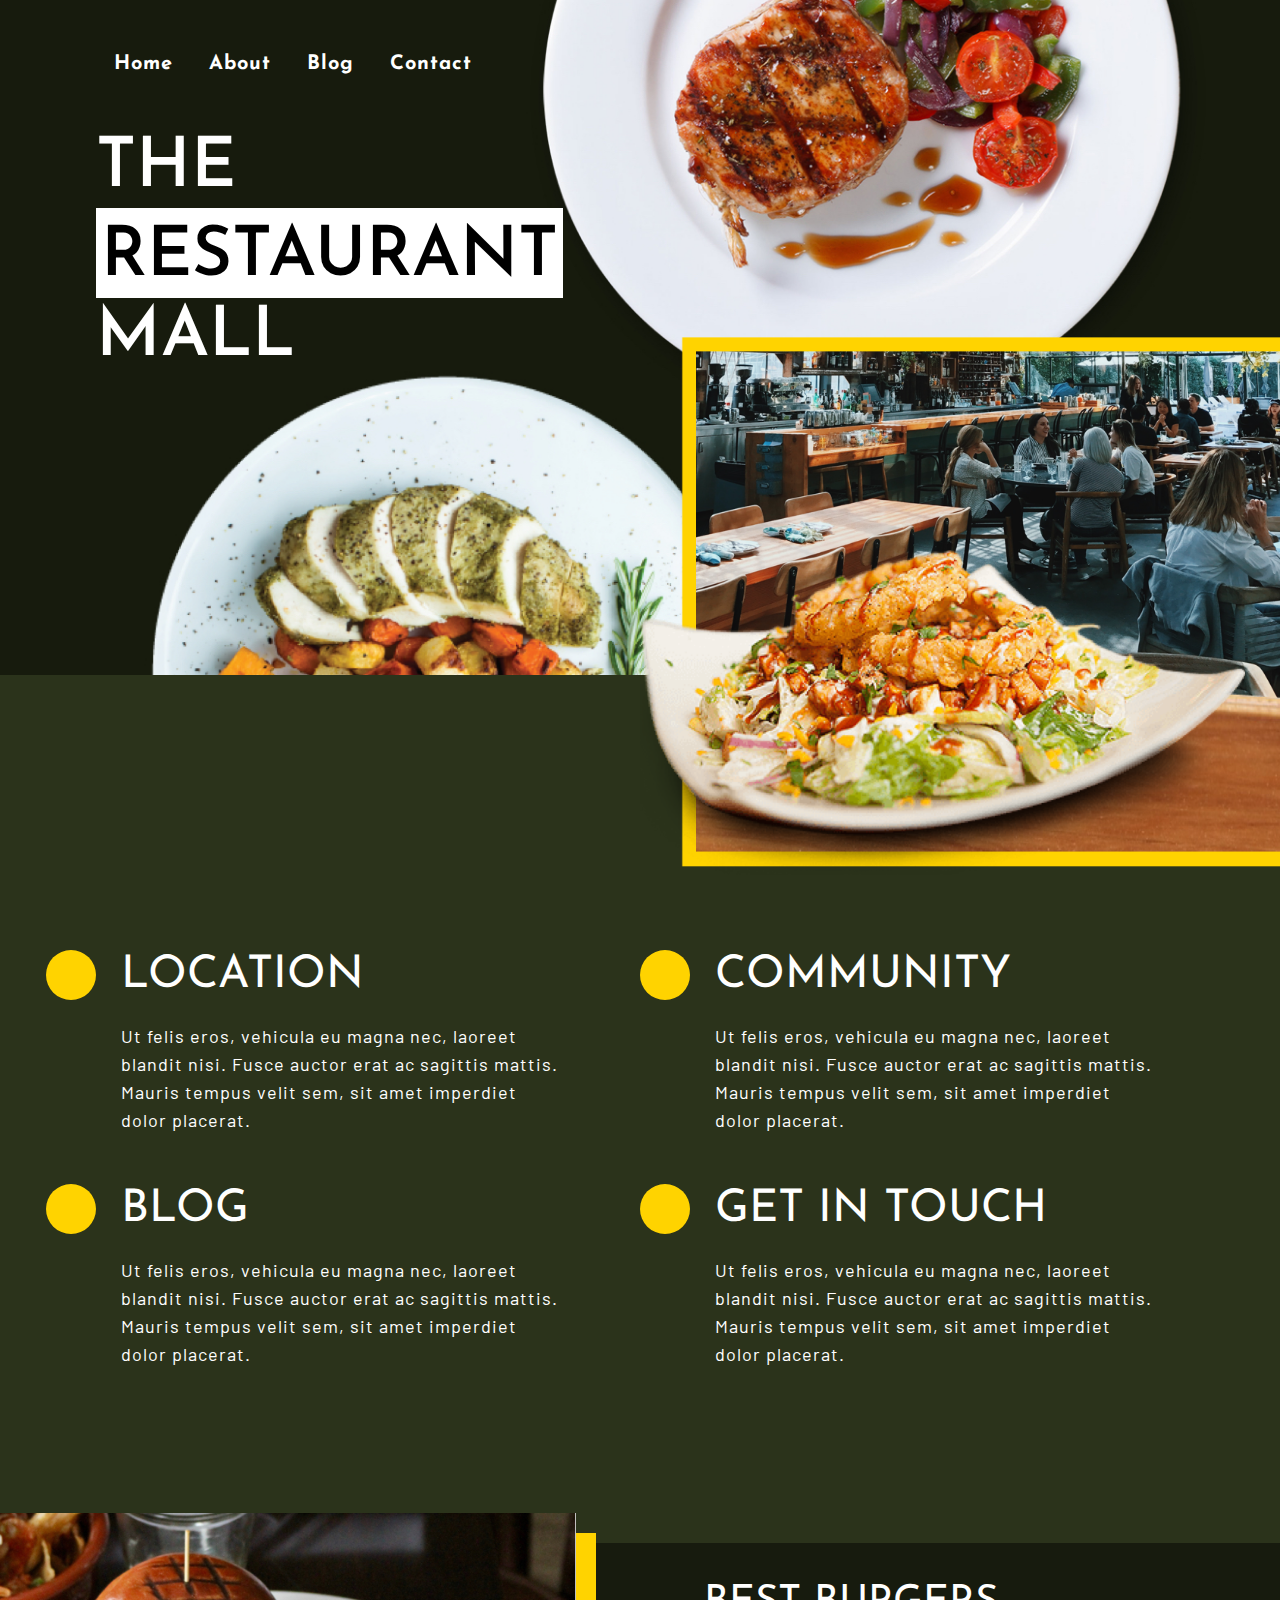
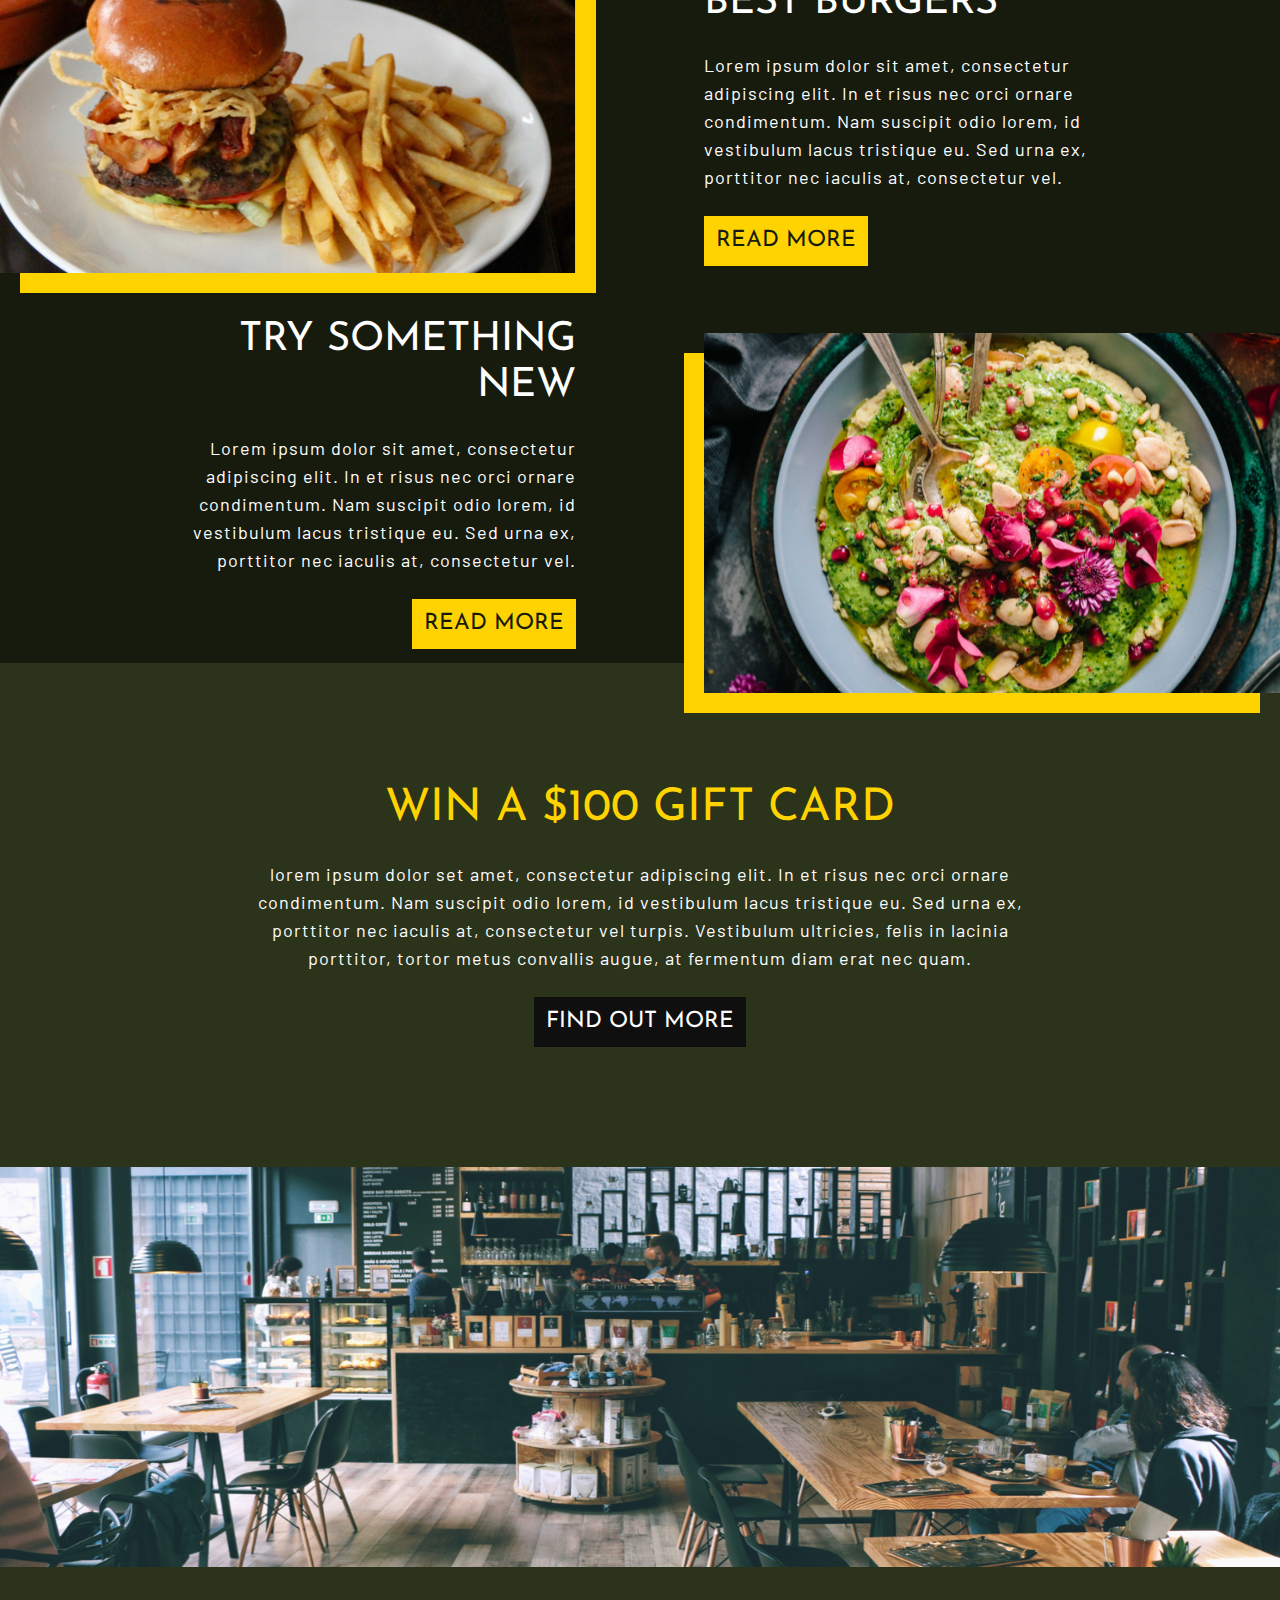
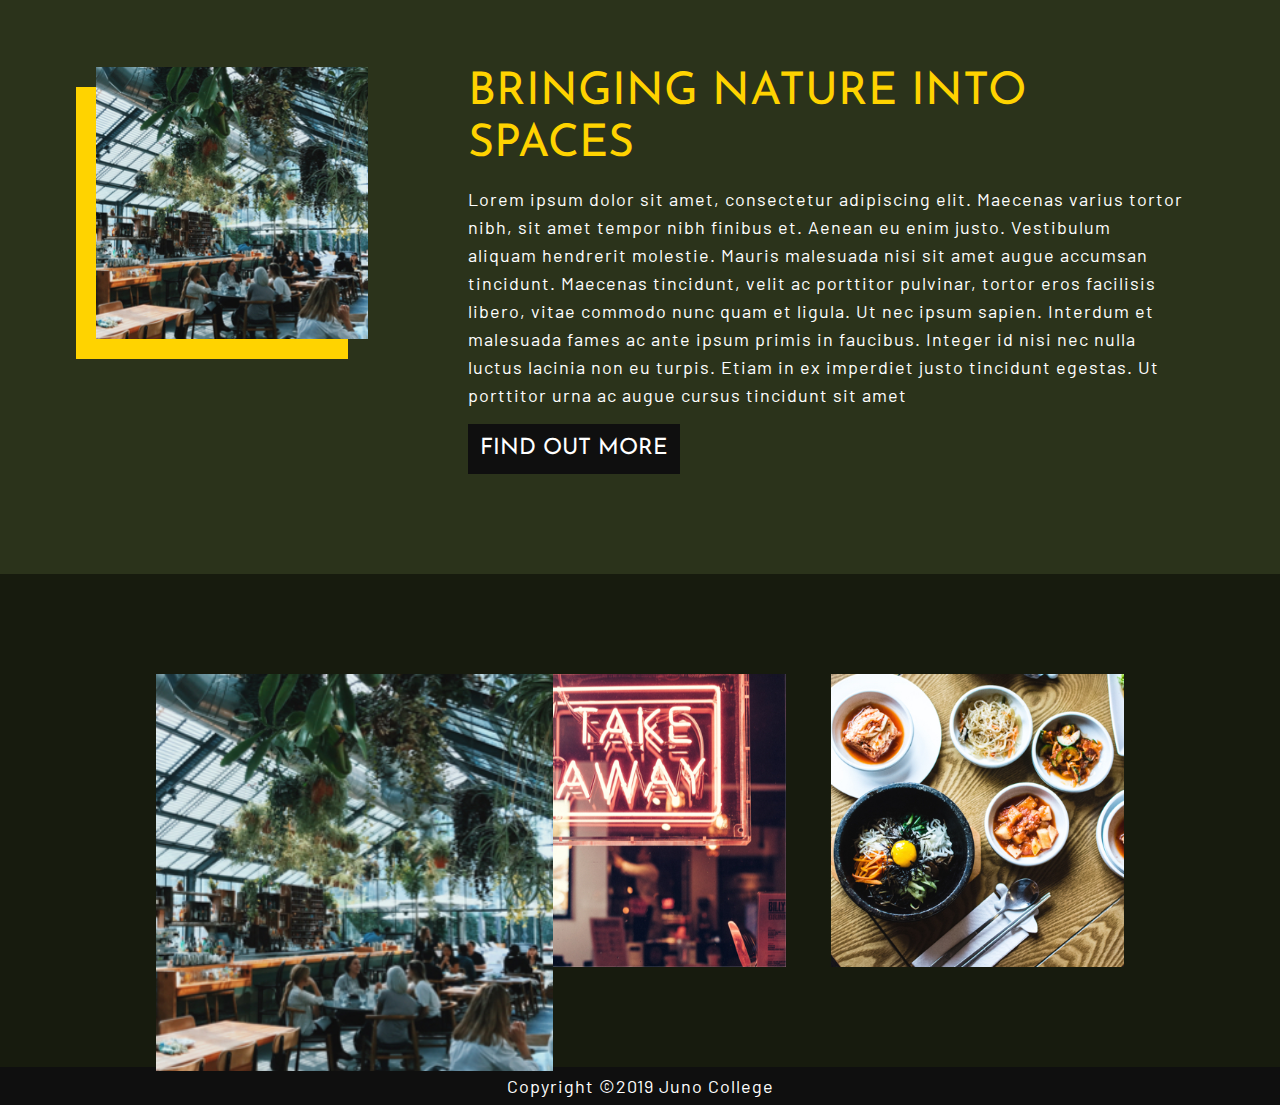
<file: index.html>
<!DOCTYPE html>
<html lang="en">

<head>
    <meta charset="UTF-8">
    <meta http-equiv="X-UA-Compatible" content="IE=edge">
    <meta name="viewport" content="width=device-width, initial-scale=1.0">
    <title>The Restaurant Mall</title>
    <link rel="icon" type="jpg" href="./assets/blog-header.jpg">
    <link rel="stylesheet" href="styles/styles.css">
    <link rel="preconnect" href="https://fonts.googleapis.com">
    <link rel="preconnect" href="https://fonts.gstatic.com" crossorigin>
    <link href="https://fonts.googleapis.com/css2?family=Barlow&family=Josefin+Sans:wght@400;600;700&display=swap"
        rel="stylesheet">
    <link rel="stylesheet" href="https://use.fontawesome.com/releases/v5.15.3/css/all.css"
        integrity="sha384-SZXxX4whJ79/gErwcOYf+zWLeJdY/qpuqC4cAa9rOGUstPomtqpuNWT9wdPEn2fk" crossorigin="anonymous">
</head>

<body class="home">
    <header class="index">
        <div class="wrapper">
            <nav>
                <ul class="navigation">
                    <li><a href="./index.html">Home</a></li>
                    <li><a href="./index.html">About</a></li>
                    <li><a href="./blog.html">Blog</a></li>
                    <li><a href="./contact.html">Contact</a></li>
                </ul>
                <div class="hamburger">
                    <label for="toggle"><i class="fas fa-bars hamburger"></i></label>
                    <ul class="sliding-menu">
                        <li><a href="./index.html">Home</a></li>
                        <li><a href="./index.html">About</a></li>
                        <li><a href="./blog.html">Blog</a></li>
                        <li><a href="./contact.html">Contact</a></li>
                    </ul>
                </div>
            </nav>
            <h1>The<span>Restaurant</span>Mall</h1>
        </div>
        <div class="headerImage">
            <img src="./assets/home-box-header.png" alt="Crispy Onion Salad">
        </div>
    </header>

    <main>
        <section class="about" id="about">
            <div class="wrapper aboutFlex">
                <div class="aboutContainer">
                    <div class="aboutHeading">
                        <i class="fas fa-map-marker-alt"></i>
                        <h2>Location</h2>
                    </div>
                    <p>Ut felis eros, vehicula eu magna nec, laoreet blandit nisi. Fusce auctor erat ac sagittis mattis.
                        Mauris tempus velit sem, sit amet imperdiet dolor placerat.</p>
                </div>
                <div class="aboutContainer">
                    <div class="aboutHeading">
                        <i class="fas fa-users"></i>
                        <h2>Community</h2>
                    </div>
                    <p>Ut felis eros, vehicula eu magna nec, laoreet blandit nisi. Fusce auctor erat ac sagittis mattis.
                        Mauris tempus
                        velit sem, sit amet imperdiet dolor placerat.</p>
                </div>
                <div class="aboutContainer">
                    <div class="aboutHeading">
                        <i class="fas fa-file"></i>
                        <h2>Blog</h2>
                    </div>
                    <p>Ut felis eros, vehicula eu magna nec, laoreet blandit nisi. Fusce auctor erat ac sagittis mattis.
                        Mauris tempus
                        velit sem, sit amet imperdiet dolor placerat.</p>
                </div>
                <div class="aboutContainer">
                    <div class="aboutHeading">
                        <i class="fas fa-phone"></i>
                        <h2>Get in touch</h2>
                    </div>
                    <p>Ut felis eros, vehicula eu magna nec, laoreet blandit nisi. Fusce auctor erat ac sagittis mattis.
                        Mauris tempus
                        velit sem, sit amet imperdiet dolor placerat.</p>
                </div>
            </div>
        </section>

        <section class="menu">
            <div class="menuFlex largeWrapper">
                <div class="menuContainer menuImageContainerLeft">
                    <img src="./assets/left-image.jpg" alt="Hamburger meal with french fries">
                </div>
                <div class="menuContainer menuTextContainerRight">
                    <h3>Best burgers</h3>
                    <p>Lorem ipsum dolor sit amet, consectetur adipiscing elit. In et risus nec orci ornare condimentum.
                        Nam
                        suscipit odio lorem, id vestibulum lacus tristique eu. Sed urna ex, porttitor nec iaculis at,
                        consectetur vel.</p>
                    <button class="readMore">Read More</button>
                </div>
                <div class="menuContainer menuTextContainerLeft">
                    <h3>Try something new</h3>
                    <p>Lorem ipsum dolor sit amet, consectetur adipiscing elit. In et risus nec orci ornare condimentum.
                        Nam
                        suscipit odio
                        lorem, id vestibulum lacus tristique eu. Sed urna ex, porttitor nec iaculis at, consectetur vel.
                    </p>
                    <button class="readMore">Read More</button>
                </div>
                <div class="menuContainer menuImageContainerRight">
                    <img src="./assets/right-image.jpg" alt="avocado salad">
                </div>
            </div>
        </section>

        <section class="contest">
            <div class="smallWrapper">
                <h2>Win a $100 gift card</h2>
                <p>lorem ipsum dolor set amet, consectetur adipiscing elit. In et risus nec orci ornare condimentum. Nam
                    suscipit odio lorem, id vestibulum lacus tristique eu. Sed urna ex, porttitor nec iaculis at,
                    consectetur vel turpis. Vestibulum ultricies, felis in lacinia porttitor, tortor metus convallis
                    augue,
                    at fermentum diam erat nec quam.</p>
                <button class="findOutMore">Find out more</button>
            </div>
        </section>
        <div class="banner">
            <img src="./assets/banner.jpg" alt="Inside of coffee shop, view of front counter">
        </div>
        <section class="eco">
            <div class="wrapper ecoFlex">
                <div class="ecoImageContainer">
                    <img src="./assets/square-image.jpg" alt="Indoor restaurant inside of greenhouse">
                </div>
                <div class="ecoTextContainer">
                    <h2>Bringing nature into spaces</h2>
                    <p>Lorem ipsum dolor sit amet, consectetur adipiscing elit. Maecenas varius tortor nibh, sit amet
                        tempor nibh finibus et. Aenean eu enim justo. Vestibulum aliquam hendrerit molestie. Mauris
                        malesuada nisi sit amet augue accumsan tincidunt. Maecenas tincidunt, velit ac porttitor
                        pulvinar, tortor eros facilisis libero, vitae commodo nunc quam et ligula. Ut nec ipsum sapien.
                        Interdum et malesuada fames ac ante ipsum primis in faucibus. Integer id nisi nec nulla luctus
                        lacinia non eu turpis. Etiam in ex imperdiet justo tincidunt egestas. Ut porttitor urna ac augue
                        cursus tincidunt sit amet</p>
                    <button class="findOutMore">Find out more</button>
                </div>
            </div>
        </section>

        <section class="photoGallery">
            <div class="wrapper arrowFlex">
                <i class="fas fa-chevron-left previous"></i>
                <div class="photoFlex slider">
                    <img src="./assets/gallery-image-1.jpg" alt="Photo of edison bulbs" class="slide leftImage">
                    <img src="./assets/gallery-image-2.jpg" alt="Florescent sign that reads 'Take Away'"
                        class="slide middleImage">
                    <img src="./assets/gallery-image-3.jpg" alt="Table with a variety of thai cuisine"
                        class="slide rightImage">
                    <img src="./assets/blog-side-image.jpg" alt="Photo of fish meal" class="slide">
                    <img src="./assets/square-image.jpg" alt="Indoor restaurant setting" class="slide">
                </div>
                <i class="fas fa-chevron-right next"></i>
            </div>
        </section>

    </main>
    <footer>
        <p>Copyright ©2019 Juno College</p>
    </footer>
    <script src="./script/script.js"></script>
</body>

</html>
</file>
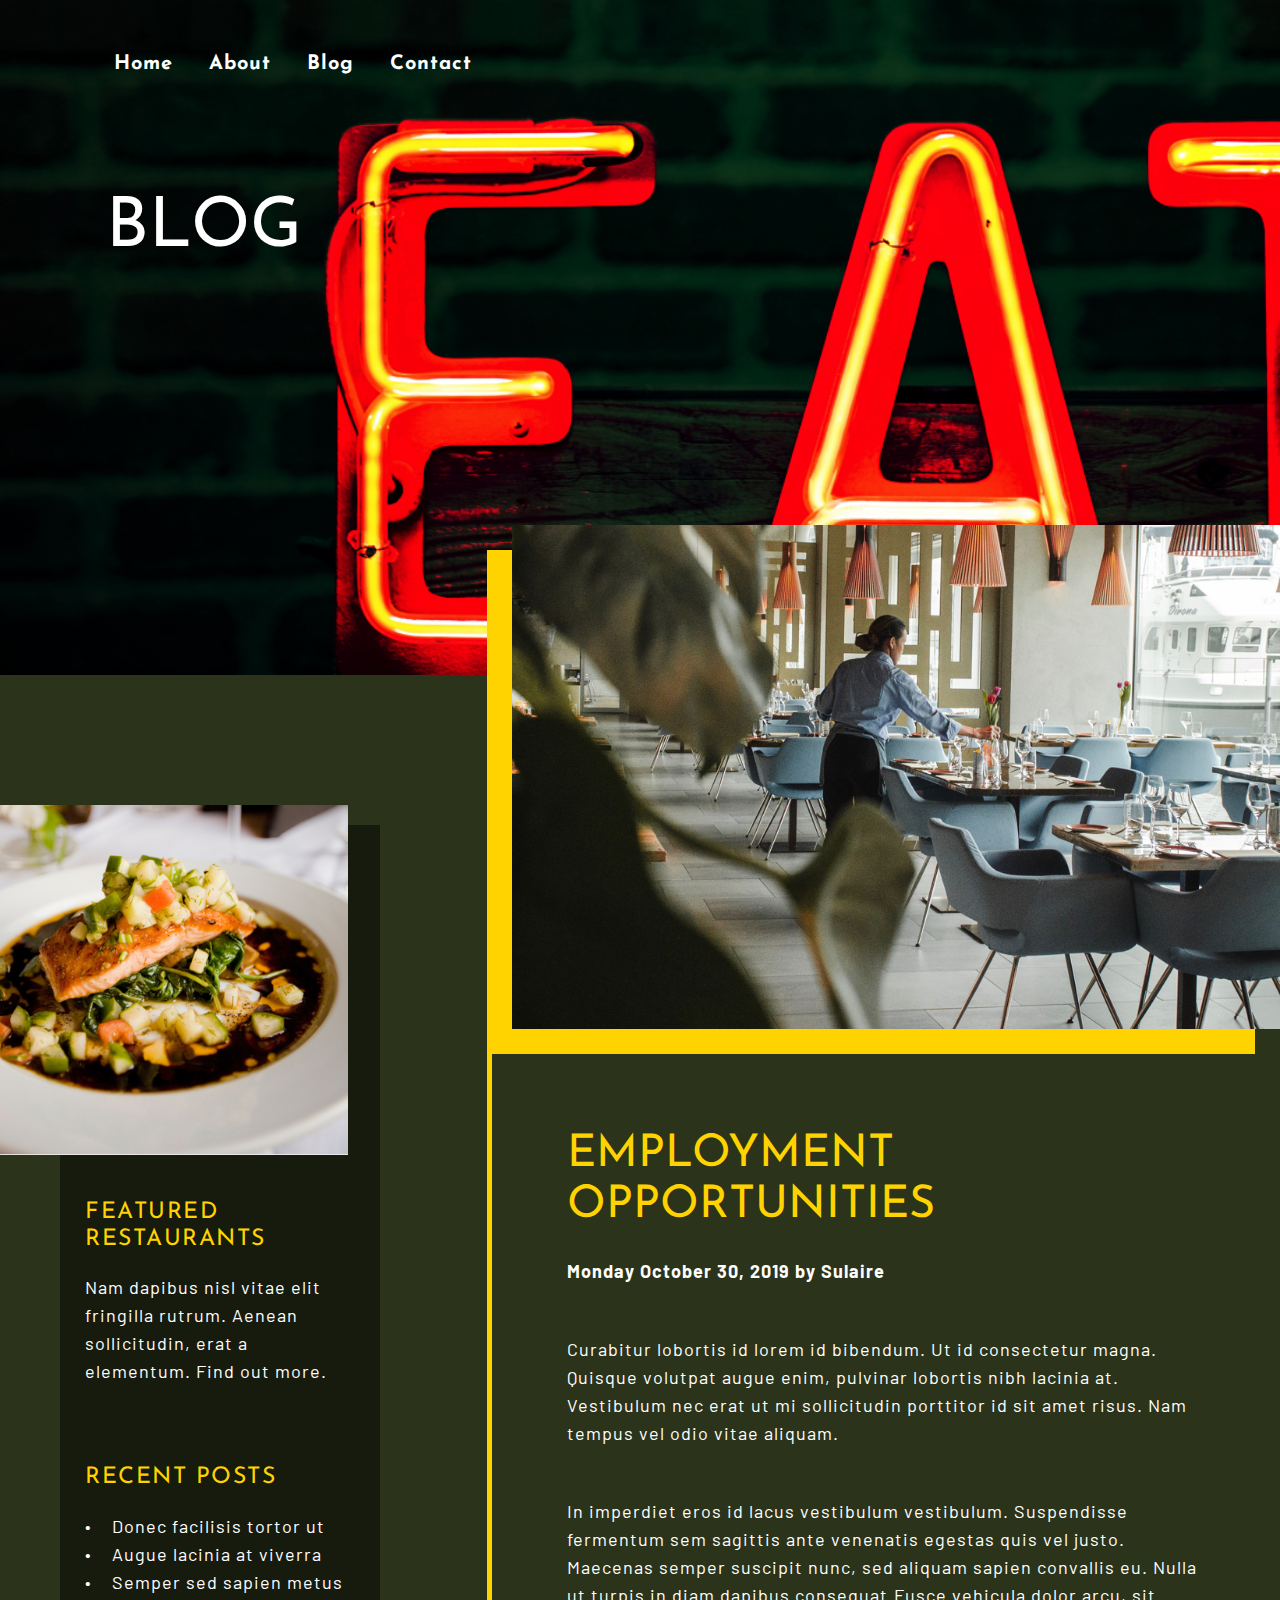
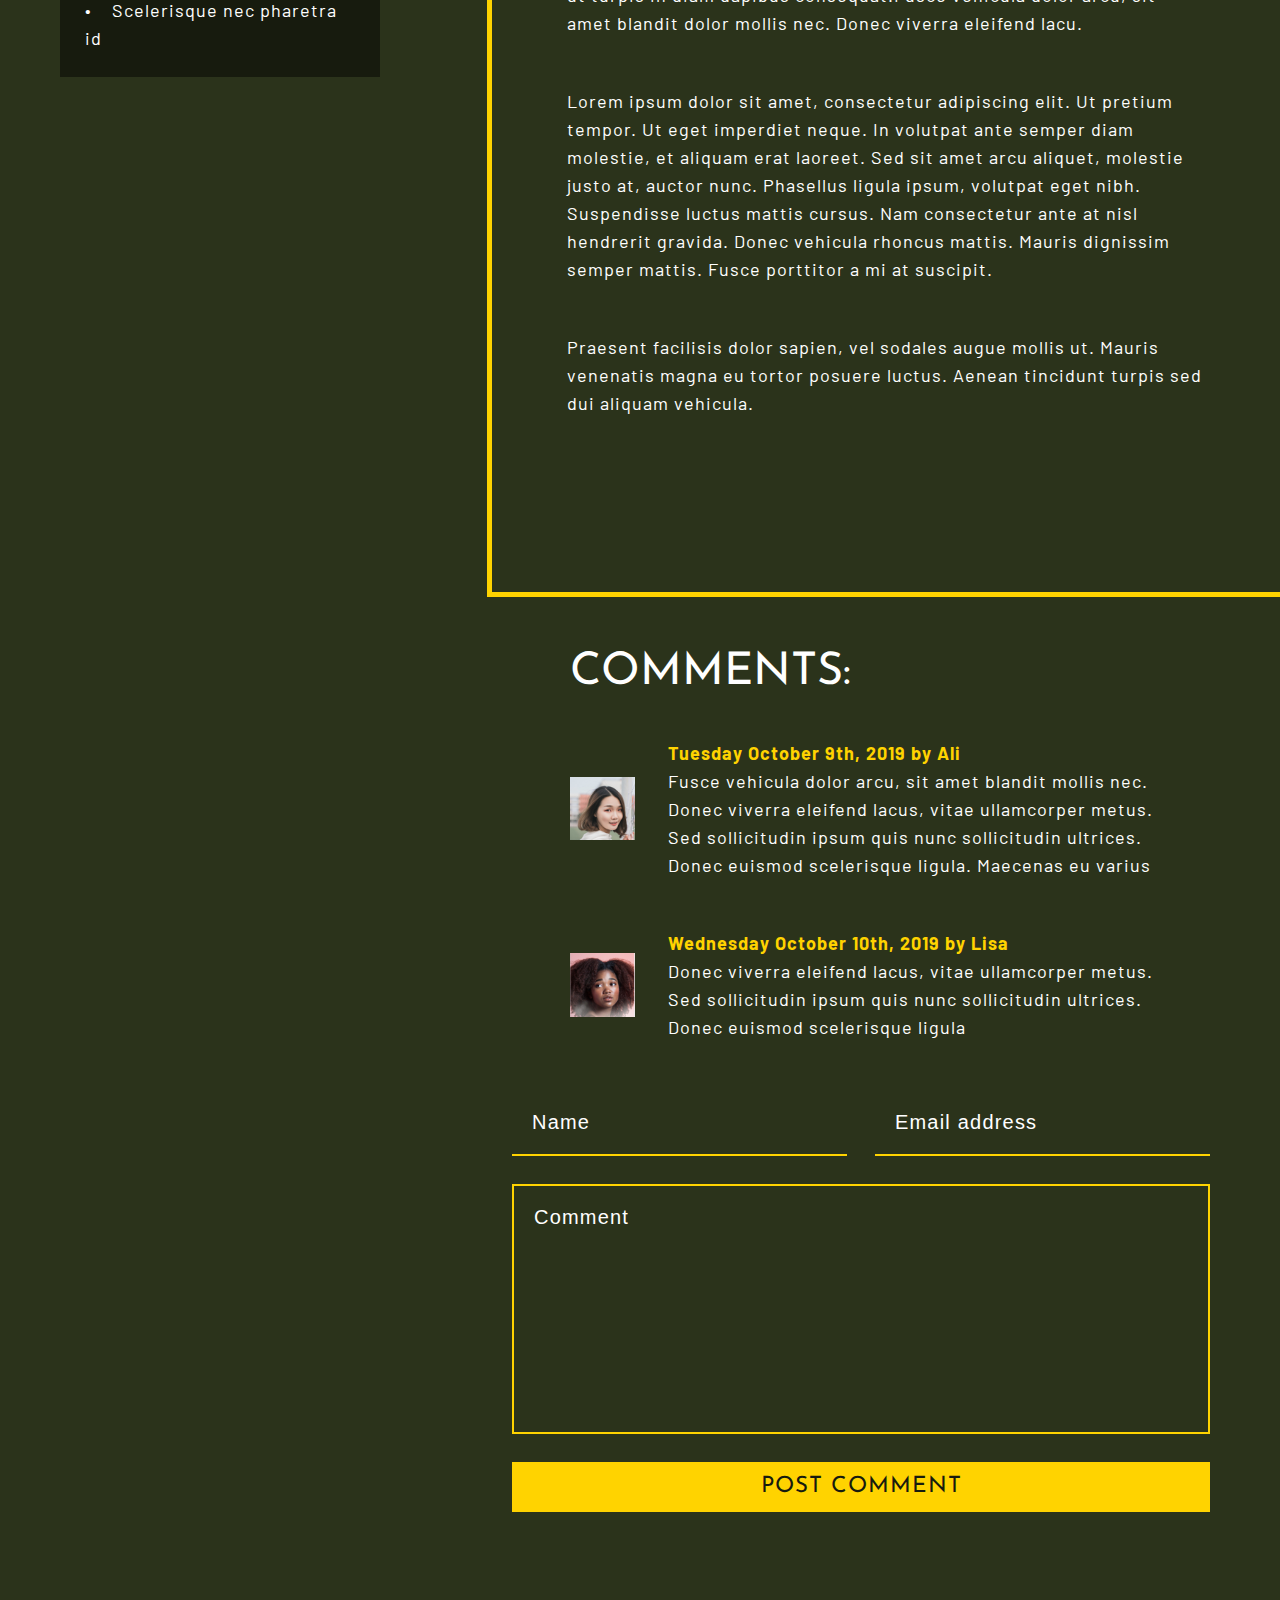
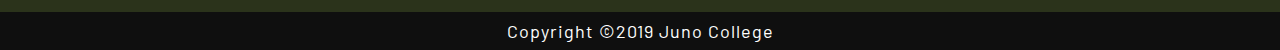
<file: blog.html>
<!DOCTYPE html>
<html lang="en">

<head>
    <meta charset="UTF-8">
    <meta http-equiv="X-UA-Compatible" content="IE=edge">
    <meta name="viewport" content="width=device-width, initial-scale=1.0">
    <title>Blog</title>
    <link rel="icon" type="jpg" href="./assets/blog-header.jpg">
    <link rel="stylesheet" href="styles/styles.css">
    <link rel="preconnect" href="https://fonts.googleapis.com">
    <link rel="preconnect" href="https://fonts.gstatic.com" crossorigin>
    <link href="https://fonts.googleapis.com/css2?family=Barlow&family=Josefin+Sans:wght@400;600;700&display=swap"
        rel="stylesheet">
    <link rel="stylesheet" href="https://use.fontawesome.com/releases/v5.15.3/css/all.css"
        integrity="sha384-SZXxX4whJ79/gErwcOYf+zWLeJdY/qpuqC4cAa9rOGUstPomtqpuNWT9wdPEn2fk" crossorigin="anonymous">
</head>

<body class="blog">
    <header>
        <div class="wrapper headerFlex">
            <nav>
                <ul class="navigation">
                    <li><a href="./index.html">Home</a></li>
                    <li><a href="./index.html">About</a></li>
                    <li><a href="./blog.html">Blog</a></li>
                    <li><a href="./contact.html">Contact</a></li>
                </ul>
                <div class="hamburger">
                    <label for="toggle"><i class="fas fa-bars hamburger"></i></label>
                    <input type="checkbox" id="toggle" name="toggle" />
                    <ul class="sliding-menu">
                        <li><a href="./index.html">Home</a></li>
                        <li><a href="./index.html">About</a></li>
                        <li><a href="./blog.html">Blog</a></li>
                        <li><a href="./contact.html">Contact</a></li>
                    </ul>
                </div>
            </nav>
            <h1>Blog</h1>
        </div>
    </header>

    <main>
        <div class="mainFlex">

            <aside>
                <div class="asideImage">
                    <img src="./assets/blog-side-image.jpg" alt="Salmon dish">
                </div>
                <div class="asideText">
                    <div class="featuredRestaurants">
                        <h3 class="asideHeading">Featured Restaurants</h3>
                        <p>Nam dapibus nisl vitae elit fringilla rutrum. Aenean sollicitudin, erat a elementum. Find out
                            more.</p>
                    </div>
                    <div class="recentPosts">
                        <h3 class="asideHeading">Recent Posts</h3>
                        <ul>
                            <li>Donec facilisis tortor ut</li>
                            <li>Augue lacinia at viverra</li>
                            <li>Semper sed sapien metus</li>
                            <li>Scelerisque nec pharetra id</li>
                        </ul>
                    </div>
                </div>
            </aside>

            <div class="rightSection">
                <section class="careers">
                    <img src="./assets/blog-post-image.jpg" alt="Server waiting table">
                    <div class="sectionText">
                        <h2>Employment Opportunities</h2>
                        <p class="date">Monday October 30, 2019 by Sulaire</p>
                        <p>Curabitur lobortis id lorem id bibendum. Ut id consectetur magna. Quisque volutpat augue
                            enim,
                            pulvinar lobortis nibh lacinia at. Vestibulum nec erat ut mi sollicitudin porttitor id sit
                            amet
                            risus. Nam tempus vel odio vitae aliquam.</p>
                        <p>In imperdiet eros id lacus vestibulum vestibulum. Suspendisse fermentum sem sagittis ante
                            venenatis egestas quis vel justo. Maecenas semper suscipit nunc, sed aliquam sapien
                            convallis
                            eu. Nulla ut turpis in diam dapibus consequat.Fusce vehicula dolor arcu, sit amet blandit
                            dolor
                            mollis nec. Donec viverra eleifend lacu.</p>
                        <p>Lorem ipsum dolor sit amet, consectetur adipiscing elit. Ut pretium tempor. Ut eget imperdiet
                            neque. In volutpat ante semper diam molestie, et aliquam erat laoreet. Sed sit amet arcu
                            aliquet, molestie justo at, auctor nunc. Phasellus ligula ipsum, volutpat eget nibh.
                            Suspendisse
                            luctus mattis cursus. Nam consectetur ante at nisl hendrerit gravida. Donec vehicula rhoncus
                            mattis. Mauris dignissim semper mattis. Fusce porttitor a mi at suscipit.</p>
                        <p>Praesent facilisis dolor sapien, vel sodales augue mollis ut. Mauris venenatis magna eu
                            tortor
                            posuere luctus. Aenean tincidunt turpis sed dui aliquam vehicula.</p>
                    </div>
                </section>
                <section class="commentSection">
                    <div class="wrapper">
                        <h2>Comments:</h2>
                        <div class="comment">
                            <div class="commentImage">
                                <img src="./assets/comment-1.jpg" alt="Comment 1">
                            </div>
                            <div class="commentText">
                                <p class="date">Tuesday October 9th, 2019 by Ali</p>
                                <p>Fusce vehicula dolor arcu, sit amet blandit mollis nec. Donec viverra eleifend lacus,
                                    vitae
                                    ullamcorper metus. Sed sollicitudin ipsum quis nunc sollicitudin ultrices. Donec
                                    euismod
                                    scelerisque ligula. Maecenas eu varius <risus class=""></risus>
                                </p>
                            </div>
                        </div>
                        <div class="comment">
                            <div class="commentImage">
                                <img src="./assets/comment-2.jpg" alt="Comment 2">
                            </div>
                            <div class="commentText">
                                <p class="date">Wednesday October 10th, 2019 by Lisa</p>
                                <p>Donec viverra eleifend lacus, vitae ullamcorper metus. Sed sollicitudin ipsum quis
                                    nunc
                                    sollicitudin ultrices. Donec euismod scelerisque ligula</p>
                            </div>
                        </div>
                    </div>
                </section>

                <section class="form">
                    <form action="#" method="#" class="myForm" name="myForm">

                        <label for="userName" class="sr-only">Enter your name:</label>
                        <input type="text" id="userName" name="userName" placeholder="Name">

                        <label for="userEmail" class="sr-only">Enter your email:</label>
                        <input type="email" id="userEmail" name="userEmail" placeholder="Email address">

                        <label for="feedback" class="sr-only">Enter your comment:</label>
                        <textarea name="userFeedback" id="feedback" placeholder="Comment"></textarea>

                        <button type="submit" class="button">Post Comment</button>

                    </form>
                </section>
            </div>
        </div>
    </main>

    <footer>
        <p>Copyright ©2019 Juno College</p>
    </footer>
    <script src="./script/script.js"></script>
</body>

</html>
</file>
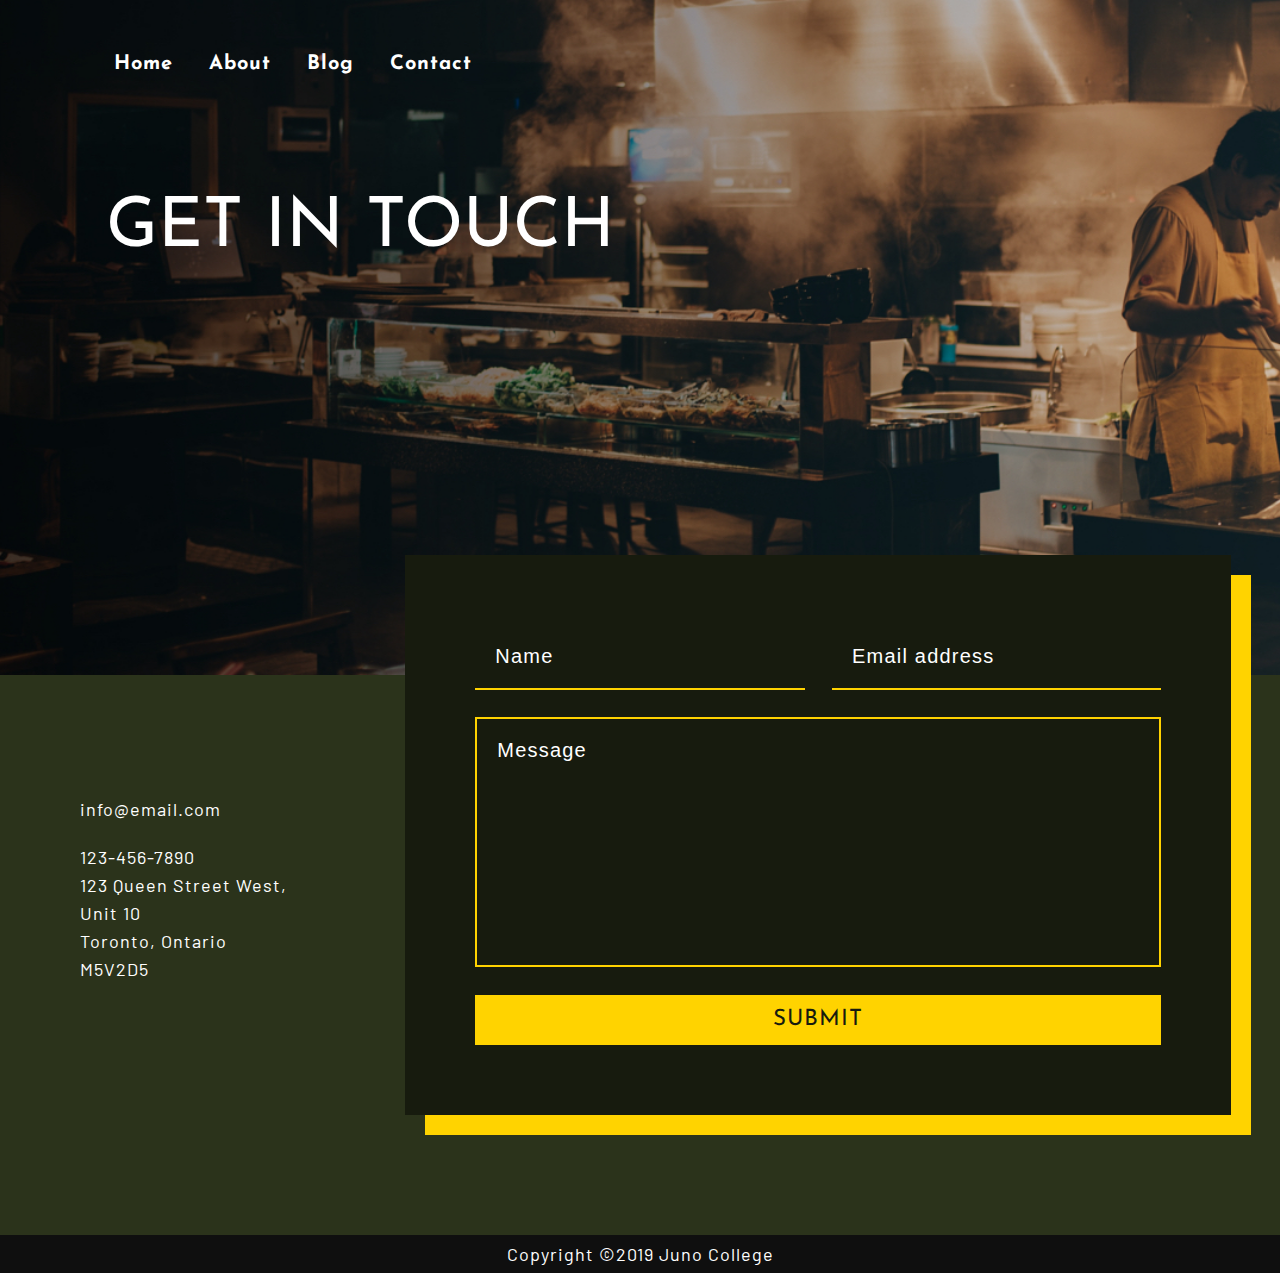
<file: contact.html>
<!DOCTYPE html>
<html lang="en">

<head>
    <meta charset="UTF-8">
    <meta http-equiv="X-UA-Compatible" content="IE=edge">
    <meta name="viewport" content="width=device-width, initial-scale=1.0">
    <title>Contact</title>
    <link rel="icon" type="jpg" href="./assets/blog-header.jpg">
    <link rel="stylesheet" href="styles/styles.css">
    <link rel="preconnect" href="https://fonts.googleapis.com">
    <link rel="preconnect" href="https://fonts.gstatic.com" crossorigin>
    <link href="https://fonts.googleapis.com/css2?family=Barlow&family=Josefin+Sans:wght@400;600;700&display=swap"
        rel="stylesheet">
    <link rel="stylesheet" href="https://use.fontawesome.com/releases/v5.15.3/css/all.css"
        integrity="sha384-SZXxX4whJ79/gErwcOYf+zWLeJdY/qpuqC4cAa9rOGUstPomtqpuNWT9wdPEn2fk" crossorigin="anonymous">
</head>

<body class="contact">
    <header>
        <div class="wrapper headerFlex">
            <nav>
                <ul class="navigation">
                    <li><a href="./index.html">Home</a></li>
                    <li><a href="./index.html">About</a></li>
                    <li><a href="./blog.html">Blog</a></li>
                    <li><a href="./contact.html">Contact</a></li>
                </ul>
                <div class="hamburger">
                    <label for="toggle"><i class="fas fa-bars hamburger"></i></label>
                    <input type="checkbox" id="toggle" name="toggle" />
                    <ul class="sliding-menu">
                        <li><a href="./index.html">Home</a></li>
                        <li><a href="./index.html">About</a></li>
                        <li><a href="./blog.html">Blog</a></li>
                        <li><a href="./contact.html">Contact</a></li>
                    </ul>
                </div>
            </nav>
            <h1>Get in touch</h1>
        </div>
    </header>

    <main>
        <div class="largeWrapper contactFlex">
            <div class="contactTextCol">
                <ul class="socials">
                    <li><a href="#"><i class="fab fa-facebook-f"></i></a></li>
                    <li><a href="#"><i class="fab fa-instagram"></i></a></li>
                    <li><a href="#"><i class="fab fa-twitter"></i></a></li>
                    <li><a href="#"><i class="fab fa-whatsapp"></i></a></li>
                </ul>
                <p>info@email.com</p>
                <div class="address">
                    <p>123-456-7890<br>123 Queen Street West, Unit 10<br>Toronto, Ontario<br>M5V2D5</p>
                </div>
            </div>
            <section class="form">
                <form action="#" method="#" class="myForm" name="myForm">

                    <label for="userName" class="sr-only">Enter your name:</label>
                    <input type="text" id="userName" name="userName" placeholder="Name">

                    <label for="userEmail" class="sr-only">Enter your email:</label>
                    <input type="email" id="userEmail" name="userEmail" placeholder="Email address">

                    <label for="feedback" class="sr-only">Message</label>
                    <textarea name="userFeedback" id="feedback" placeholder="Message"></textarea>

                    <button type="submit" class="button">Submit</button>

                </form>
            </section>
        </div>
    </main>

    <footer>
        <p>Copyright ©2019 Juno College</p>
    </footer>
    <script src="./script/script.js"></script>
</body>

</html>
</file>
<file: styles/styles.css>
@charset "UTF-8";
html {
  line-height: 1.15;
  -ms-text-size-adjust: 100%;
  -webkit-text-size-adjust: 100%;
}

body {
  margin: 0;
}

article, aside, footer, header, nav, section {
  display: block;
}

h1 {
  font-size: 2em;
  margin: 0.67em 0;
}

figcaption, figure, main {
  display: block;
}

figure {
  margin: 1em 40px;
}

hr {
  -webkit-box-sizing: content-box;
          box-sizing: content-box;
  height: 0;
  overflow: visible;
}

pre {
  font-family: monospace, monospace;
  font-size: 1em;
}

a {
  background-color: transparent;
  -webkit-text-decoration-skip: objects;
}

abbr[title] {
  border-bottom: none;
  text-decoration: underline;
  -webkit-text-decoration: underline dotted;
          text-decoration: underline dotted;
}

b, strong {
  font-weight: inherit;
}

b, strong {
  font-weight: bolder;
}

code, kbd, samp {
  font-family: monospace, monospace;
  font-size: 1em;
}

dfn {
  font-style: italic;
}

mark {
  background-color: #ff0;
  color: #000;
}

small {
  font-size: 80%;
}

sub, sup {
  font-size: 75%;
  line-height: 0;
  position: relative;
  vertical-align: baseline;
}

sub {
  bottom: -0.25em;
}

sup {
  top: -0.5em;
}

audio, video {
  display: inline-block;
}

audio:not([controls]) {
  display: none;
  height: 0;
}

img {
  border-style: none;
}

svg:not(:root) {
  overflow: hidden;
}

button, input, optgroup, select, textarea {
  font-family: sans-serif;
  font-size: 100%;
  line-height: 1.15;
  margin: 0;
}

button, input {
  overflow: visible;
}

button, select {
  text-transform: none;
}

button, html [type=button], [type=reset], [type=submit] {
  -webkit-appearance: button;
}

button::-moz-focus-inner, [type=button]::-moz-focus-inner, [type=reset]::-moz-focus-inner, [type=submit]::-moz-focus-inner {
  border-style: none;
  padding: 0;
}

button:-moz-focusring, [type=button]:-moz-focusring, [type=reset]:-moz-focusring, [type=submit]:-moz-focusring {
  outline: 1px dotted ButtonText;
}

fieldset {
  padding: 0.35em 0.75em 0.625em;
}

legend {
  -webkit-box-sizing: border-box;
          box-sizing: border-box;
  color: inherit;
  display: table;
  max-width: 100%;
  padding: 0;
  white-space: normal;
}

progress {
  display: inline-block;
  vertical-align: baseline;
}

textarea {
  overflow: auto;
}

[type=checkbox], [type=radio] {
  -webkit-box-sizing: border-box;
          box-sizing: border-box;
  padding: 0;
}

[type=number]::-webkit-inner-spin-button, [type=number]::-webkit-outer-spin-button {
  height: auto;
}

[type=search] {
  -webkit-appearance: textfield;
  outline-offset: -2px;
}

[type=search]::-webkit-search-cancel-button, [type=search]::-webkit-search-decoration {
  -webkit-appearance: none;
}

::-webkit-file-upload-button {
  -webkit-appearance: button;
  font: inherit;
}

details, menu {
  display: block;
}

summary {
  display: list-item;
}

canvas {
  display: inline-block;
}

template {
  display: none;
}

[hidden] {
  display: none;
}

.clearfix:after {
  visibility: hidden;
  display: block;
  font-size: 0;
  content: "";
  clear: both;
  height: 0;
}

html {
  -webkit-box-sizing: border-box;
  box-sizing: border-box;
}

*, *:before, *:after {
  -webkit-box-sizing: inherit;
          box-sizing: inherit;
}

.sr-only {
  position: absolute;
  width: 1px;
  height: 1px;
  margin: -1px;
  border: 0;
  padding: 0;
  white-space: nowrap;
  -webkit-clip-path: inset(100%);
          clip-path: inset(100%);
  clip: rect(0 0 0 0);
  overflow: hidden;
}

html {
  font-size: 125%;
}

.wrapper {
  max-width: 1280px;
  width: 85%;
  margin: 0 auto;
}

.smallWrapper {
  max-width: 1280px;
  width: 60%;
  margin: 0 auto;
}

.largeWrapper {
  max-width: 1500px;
  margin: 0 auto;
}

* {
  margin: 0;
  padding: 0;
  border: 0;
  outline: 0;
  font-size: 100%;
  vertical-align: baseline;
  background: transparent;
}

h1,
h2,
h3,
ul,
p,
a,
input,
textarea {
  padding: 0;
  margin: 0;
}

li {
  list-style: none;
}

a {
  text-decoration: none;
}

h1 {
  text-transform: uppercase;
  font-family: "Josefin Sans", sans-serif;
  font-size: 3.45rem;
  font-weight: 600;
}

h2 {
  text-transform: uppercase;
  font-family: "Josefin Sans", sans-serif;
  font-size: 2.25rem;
  font-weight: 400;
}

h3 {
  text-transform: uppercase;
  font-family: "Josefin Sans", sans-serif;
  font-size: 2rem;
  font-weight: 400;
}

p {
  font-family: "Barlow", sans-serif;
  font-weight: 400;
  line-height: 1.4rem;
  letter-spacing: 1px;
  font-size: 0.9rem;
}

img {
  width: 100%;
  display: block;
}

nav {
  font-family: "Josefin Sans", sans-serif;
  font-weight: 700;
  letter-spacing: 1px;
  line-height: 1.45rem;
}

.button {
  font-family: "Josefin Sans", sans-serif;
  font-weight: 400;
  font-size: 1.12rem;
  letter-spacing: 1px;
}

.date {
  font-weight: 700;
}

.asideHeading {
  color: #FFD300;
  text-transform: uppercase;
  font-family: "Josefin Sans", sans-serif;
  font-size: 1.15rem;
  font-weight: 400;
  letter-spacing: 1.5px;
}

.readMore,
.button {
  background-color: #FFD300;
  color: #171B0E;
  text-transform: uppercase;
  font-family: "Josefin Sans", sans-serif;
  font-size: 1.12rem;
  font-weight: 400;
  padding: 12px;
  cursor: pointer;
}
.readMore:hover, .readMore:focus,
.button:hover,
.button:focus {
  background-color: #ffd5007d;
}

.findOutMore {
  background-color: #0F0F0F;
  color: #FFFFFF;
  text-transform: uppercase;
  font-family: "Josefin Sans", sans-serif;
  font-size: 1.12rem;
  font-weight: 400;
  padding: 12px;
  cursor: pointer;
}
.findOutMore:hover, .findOutMore:focus {
  background-color: #262626;
}

header {
  height: 75vh;
  background-position: center;
  background-repeat: no-repeat;
  background-size: cover;
  color: #FFFFFF;
}
header .headerFlex {
  height: 100%;
  display: -webkit-box;
  display: -ms-flexbox;
  display: flex;
  -webkit-box-orient: vertical;
  -webkit-box-direction: normal;
      -ms-flex-direction: column;
          flex-direction: column;
}
header ul {
  display: -webkit-box;
  display: -ms-flexbox;
  display: flex;
}
header ul li {
  padding: 50px 18px;
}
header ul li a {
  color: #FFFFFF;
}
header ul li a:hover, header ul li a:focus {
  border-bottom: 1px solid #FFD300;
}

form {
  position: relative;
  display: -webkit-box;
  display: -ms-flexbox;
  display: flex;
  -ms-flex-wrap: wrap;
      flex-wrap: wrap;
  -webkit-box-pack: justify;
      -ms-flex-pack: justify;
          justify-content: space-between;
}

input {
  border-bottom: 2px solid #FFD300;
  color: #FFFFFF;
  width: calc((100% / 2) - 2%);
  padding: 20px;
  letter-spacing: 1.2px;
}
input::-webkit-input-placeholder {
  letter-spacing: 1.2px;
  opacity: 1;
  font-size: 1rem;
  color: #FFFFFF;
}
input::-moz-placeholder {
  letter-spacing: 1.2px;
  opacity: 1;
  font-size: 1rem;
  color: #FFFFFF;
}
input:-ms-input-placeholder {
  letter-spacing: 1.2px;
  opacity: 1;
  font-size: 1rem;
  color: #FFFFFF;
}
input::-ms-input-placeholder {
  letter-spacing: 1.2px;
  opacity: 1;
  font-size: 1rem;
  color: #FFFFFF;
}
input::placeholder {
  letter-spacing: 1.2px;
  opacity: 1;
  font-size: 1rem;
  color: #FFFFFF;
}
input:hover, input:focus {
  border: 2px solid #FFD300;
}

textarea {
  resize: none;
  width: 100%;
  height: 250px;
  border: 2px solid #FFD300;
  padding: 20px;
  margin: 4% 0;
  color: #FFFFFF;
  letter-spacing: 1.2px;
}
textarea::-webkit-input-placeholder {
  letter-spacing: 1.2px;
  opacity: 1;
  color: #FFFFFF;
}
textarea::-moz-placeholder {
  letter-spacing: 1.2px;
  opacity: 1;
  color: #FFFFFF;
}
textarea:-ms-input-placeholder {
  letter-spacing: 1.2px;
  opacity: 1;
  color: #FFFFFF;
}
textarea::-ms-input-placeholder {
  letter-spacing: 1.2px;
  opacity: 1;
  color: #FFFFFF;
}
textarea::placeholder {
  letter-spacing: 1.2px;
  opacity: 1;
  color: #FFFFFF;
}

.hamburger {
  display: none;
}

i.hamburger:hover,
i.hamburger:focus {
  color: #FFD300;
}

.hamburger li {
  font-family: "Josefin Sans", sans-serif;
  text-align: center;
}

.hamburger a:hover,
.hamburger a:focus {
  border-bottom: 2px solid #FFD300;
}

footer {
  background-color: #0F0F0F;
  color: #FFFFFF;
  text-align: center;
  padding: 5px 0;
}

@media (max-width: 768px) {
  .navigation {
    display: none;
  }

  .hamburger {
    display: inline-block;
    font-size: 2.5rem;
  }

  ul.sliding-menu {
    background-color: rgba(0, 0, 0, 0.9);
    position: fixed;
    top: 0;
    right: -100vw;
    height: 100vh;
    width: 100vw;
    -webkit-transition: all 0.3s ease-out;
    transition: all 0.3s ease-out;
    display: -webkit-box;
    display: -ms-flexbox;
    display: flex;
    -webkit-box-orient: vertical;
    -webkit-box-direction: normal;
        -ms-flex-direction: column;
            flex-direction: column;
    -webkit-box-pack: space-evenly;
        -ms-flex-pack: space-evenly;
            justify-content: space-evenly;
    z-index: 1;
    padding-bottom: 100px;
  }

  ul.open {
    right: 0;
  }

  input[type=checkbox] {
    opacity: 0;
    position: relative;
  }

  label[for=toggle] {
    position: fixed;
    top: 10px;
    right: 10px;
    cursor: pointer;
    color: white;
    z-index: 10;
  }
}
.home header {
  background-image: url(../assets/home-header.jpg);
  position: relative;
}
.home header h1 {
  display: -webkit-box;
  display: -ms-flexbox;
  display: flex;
  -webkit-box-orient: vertical;
  -webkit-box-direction: normal;
      -ms-flex-direction: column;
          flex-direction: column;
  -webkit-box-align: start;
      -ms-flex-align: start;
          align-items: flex-start;
}
.home header h1 span {
  color: black;
  background-color: white;
  padding: 10px 5px 0 5px;
  display: inline-block;
}
.home header .headerImage {
  width: 50%;
  position: absolute;
  right: 0px;
  bottom: -200px;
}
.home header .headerImage img {
  width: 100%;
}
.home .about {
  background-color: #2B331B;
  color: #FFFFFF;
  padding: 250px 0 150px;
}
.home .about .aboutFlex {
  display: -webkit-box;
  display: -ms-flexbox;
  display: flex;
  -webkit-box-pack: justify;
      -ms-flex-pack: justify;
          justify-content: space-between;
  -ms-flex-wrap: wrap;
      flex-wrap: wrap;
}
.home .about .aboutFlex .aboutContainer {
  width: calc((100% / 2) - 50px);
  padding: 25px;
  position: relative;
}
.home .about .aboutFlex .aboutContainer i {
  position: absolute;
  left: -50px;
  font-size: 1.2rem;
  background-color: #FFD300;
  border-radius: 50%;
  height: 50px;
  width: 50px;
  text-align: center;
  padding-top: 12px;
  color: #171B0E;
}
.home .about .aboutFlex .aboutContainer h2 {
  padding-bottom: 20px;
}
.home .menu {
  background-color: #171B0E;
  color: white;
}
.home .menu .menuFlex {
  display: -webkit-box;
  display: -ms-flexbox;
  display: flex;
  -webkit-box-pack: justify;
      -ms-flex-pack: justify;
          justify-content: space-between;
  -webkit-box-align: center;
      -ms-flex-align: center;
          align-items: center;
  -ms-flex-wrap: wrap;
      flex-wrap: wrap;
}
.home .menu .menuFlex .menuContainer {
  width: 45%;
}
.home .menu .menuFlex .menuImageContainerLeft {
  position: relative;
  bottom: 30px;
  -webkit-box-shadow: 20px 20px #FFD300;
          box-shadow: 20px 20px #FFD300;
}
.home .menu .menuFlex .menuTextContainerRight {
  padding-right: 150px;
}
.home .menu .menuFlex .menuTextContainerLeft {
  padding-left: 150px;
  text-align: right;
}
.home .menu .menuFlex .menuImageContainerRight {
  position: relative;
  top: 30px;
  -webkit-box-shadow: -20px 20px #FFD300;
          box-shadow: -20px 20px #FFD300;
}
.home .menu p {
  padding: 25px 0;
}
.home .contest {
  text-align: center;
  background-color: #2B331B;
  padding: 120px 0;
}
.home .contest h2 {
  color: #FFD300;
}
.home .contest p {
  color: #FFFFFF;
  padding: 25px 0;
}
.home .eco {
  background: #2B331B;
  padding: 100px 0;
}
.home .eco .ecoFlex {
  display: -webkit-box;
  display: -ms-flexbox;
  display: flex;
}
.home .eco .ecoFlex .ecoImageContainer {
  width: 25%;
}
.home .eco .ecoFlex .ecoImageContainer img {
  -webkit-box-shadow: -20px 20px #FFD300;
          box-shadow: -20px 20px #FFD300;
}
.home .eco .ecoFlex .ecoTextContainer {
  width: 75%;
  padding-left: 100px;
}
.home .eco h2 {
  color: #FFD300;
}
.home .eco p {
  color: #FFFFFF;
  margin: 15px 0;
}
.home .photoGallery {
  background-color: #171B0E;
  padding: 100px 0;
}
.home .photoGallery .arrowFlex {
  display: -webkit-box;
  display: -ms-flexbox;
  display: flex;
  -webkit-box-align: center;
      -ms-flex-align: center;
          align-items: center;
  -webkit-box-pack: center;
      -ms-flex-pack: center;
          justify-content: center;
}
.home .photoGallery .photoFlex {
  display: -webkit-box;
  display: -ms-flexbox;
  display: flex;
  -webkit-box-pack: justify;
      -ms-flex-pack: justify;
          justify-content: space-between;
}
.home .photoGallery .photoFlex img {
  width: calc((100% / 3) - 30px);
}
.home .photoGallery i {
  color: #FFFFFF;
  font-size: 3.5rem;
  padding: 0 30px;
}
.home .photoGallery i:hover, .home .photoGallery i:focus {
  color: #FFD300;
  cursor: pointer;
}
.home .photoGallery .end {
  color: grey;
}
.home .photoGallery .end:hover, .home .photoGallery .end:focus {
  color: grey;
  cursor: auto;
}
.home .slide {
  position: fixed;
}
.home .slide.leftImage {
  position: static;
}
.home .slide.middleImage {
  position: static;
}
.home .slide.rightImage {
  position: static;
}
@media (max-width: 980px) {
  .home .wrapper {
    width: 95%;
  }
  .home .headerImage {
    display: none;
  }
  .home .about {
    padding: 80px 0;
  }
  .home .about .aboutFlex {
    -webkit-box-orient: vertical;
    -webkit-box-direction: normal;
        -ms-flex-direction: column;
            flex-direction: column;
    -ms-flex-wrap: wrap;
        flex-wrap: wrap;
    -webkit-box-pack: justify;
        -ms-flex-pack: justify;
            justify-content: space-between;
  }
  .home .about .aboutFlex .aboutContainer {
    width: 80%;
    margin: 30px auto;
    padding: 0;
    display: -webkit-box;
    display: -ms-flexbox;
    display: flex;
    -ms-flex-line-pack: center;
        align-content: center;
    -ms-flex-wrap: wrap;
        flex-wrap: wrap;
  }
  .home .about .aboutFlex .aboutContainer .aboutHeading {
    display: -webkit-box;
    display: -ms-flexbox;
    display: flex;
    -webkit-box-pack: center;
        -ms-flex-pack: center;
            justify-content: center;
  }
  .home .about .aboutFlex .aboutContainer i {
    position: static;
    margin-right: 20px;
    -webkit-box-flex: 1;
        -ms-flex: 1 0 auto;
            flex: 1 0 auto;
  }
  .home .menu {
    padding: 80px 0;
  }
  .home .menu .menuFlex .menuTextContainerRight {
    padding-right: 0;
  }
  .home .menu .menuFlex .menuTextContainerLeft {
    padding-left: 0;
  }
  .home .smallWrapper {
    width: 90%;
  }
}
@media (max-width: 768px) {
  .home .index h1 {
    font-size: 3rem;
    padding-top: 70px;
  }
  .home h2 {
    font-size: 1.75rem;
  }
  .home .menu .menuFlex {
    -webkit-box-orient: vertical;
    -webkit-box-direction: normal;
        -ms-flex-direction: column;
            flex-direction: column;
  }
  .home .menu .menuFlex .menuContainer {
    width: 90%;
    text-align: center;
    margin: 50px 0;
  }
  .home .menu .menuFlex .menuImageContainerLeft {
    -webkit-box-ordinal-group: 2;
        -ms-flex-order: 1;
            order: 1;
    position: static;
  }
  .home .menu .menuFlex .menuTextContainerRight {
    -webkit-box-ordinal-group: 3;
        -ms-flex-order: 2;
            order: 2;
  }
  .home .menu .menuFlex .menuImageContainerRight {
    -webkit-box-ordinal-group: 4;
        -ms-flex-order: 3;
            order: 3;
    position: static;
  }
  .home .menu .menuFlex .menuTextContainerLeft {
    -webkit-box-ordinal-group: 5;
        -ms-flex-order: 4;
            order: 4;
  }
  .home .eco .ecoFlex {
    -webkit-box-orient: vertical;
    -webkit-box-direction: normal;
        -ms-flex-direction: column;
            flex-direction: column;
    -webkit-box-align: center;
        -ms-flex-align: center;
            align-items: center;
  }
  .home .eco .ecoFlex .ecoImageContainer {
    width: 50%;
  }
  .home .eco .ecoFlex .ecoTextContainer {
    padding: 100px 0 0 0;
    text-align: center;
    width: 100%;
  }
  .home .photoGallery .photoFlex {
    -webkit-box-orient: vertical;
    -webkit-box-direction: normal;
        -ms-flex-direction: column;
            flex-direction: column;
    -webkit-box-align: center;
        -ms-flex-align: center;
            align-items: center;
  }
  .home .photoGallery .photoFlex img {
    width: 300px;
    height: 300px;
  }
  .home .slide.middleImage {
    position: fixed;
  }
  .home .slide.rightImage {
    position: fixed;
  }
}
@media (max-width: 480px) {
  .home .index h1 {
    font-size: 2.5rem;
  }
  .home .photoGallery .photoFlex img {
    width: 200px;
    height: 200px;
  }
}

.blog header {
  background-image: url(../assets/blog-header.jpg);
}
.blog header h1 {
  padding: 60px 10px;
  font-weight: 400;
}
.blog main {
  background-color: #2B331B;
  color: #FFFFFF;
}
.blog main .mainFlex {
  display: -webkit-box;
  display: -ms-flexbox;
  display: flex;
  -webkit-box-pack: justify;
      -ms-flex-pack: justify;
          justify-content: space-between;
  -webkit-box-align: self-start;
      -ms-flex-align: self-start;
          align-items: self-start;
}
.blog aside {
  background: #171B0E;
  color: #FFFFFF;
  margin-top: 150px;
  margin-left: 60px;
  width: 25%;
}
.blog aside .asideImage {
  position: relative;
  right: 80px;
  bottom: 20px;
}
.blog aside .asideImage img {
  width: 115%;
}
.blog aside h3 {
  padding-bottom: 20px;
}
.blog .asideText {
  padding: 25px;
}
.blog .asideText .recentPosts {
  padding-top: 80px;
}
.blog .asideText .recentPosts li {
  font-family: "Barlow", sans-serif;
  font-weight: 400;
  line-height: 1.4rem;
  letter-spacing: 1px;
  font-size: 0.9rem;
}
.blog .asideText .recentPosts li:before {
  content: "•";
  padding-right: 20px;
}
.blog .rightSection {
  width: 60%;
}
.blog .careers {
  position: relative;
  right: 0;
  bottom: 150px;
}
.blog .careers img {
  -webkit-box-shadow: -25px 25px #FFD300;
          box-shadow: -25px 25px #FFD300;
}
.blog .careers .sectionText {
  padding: 100px 75px 150px;
  border-left: 5px solid #FFD300;
  border-bottom: 5px solid #FFD300;
  margin-left: -25px;
}
.blog .careers .sectionText h2 {
  color: #FFD300;
}
.blog .careers .sectionText p {
  padding: 25px 0;
}
.blog .commentSection {
  position: relative;
  bottom: 100px;
}
.blog .commentSection h2 {
  padding-bottom: 40px;
}
.blog .commentSection .comment {
  padding-bottom: 50px;
  display: -webkit-box;
  display: -ms-flexbox;
  display: flex;
  -webkit-box-pack: justify;
      -ms-flex-pack: justify;
          justify-content: space-between;
  -webkit-box-align: center;
      -ms-flex-align: center;
          align-items: center;
}
.blog .commentSection .comment .commentImage {
  width: 10%;
}
.blog .commentSection .comment .commentText {
  width: 85%;
  padding-right: 50px;
}
.blog .commentSection .comment .date {
  color: #FFD300;
}
.blog form {
  bottom: 100px;
  padding-right: 70px;
}
.blog input:hover, .blog input:focus {
  background-color: #171B0E;
}
.blog textarea:hover, .blog textarea:focus {
  background-color: #171B0E;
}
.blog button {
  background-color: #FFD300;
  color: #171B0E;
  text-transform: uppercase;
  font-family: "Josefin Sans", sans-serif;
  font-size: 1.12rem;
  font-weight: 400;
  padding: 12px;
  width: 100%;
  cursor: pointer;
}
@media (max-width: 980px) {
  .blog .asideHeading {
    font-size: 1rem;
  }
}
@media (max-width: 768px) {
  .blog header h1 {
    padding-top: 200px;
  }
  .blog main .mainFlex {
    -webkit-box-orient: vertical;
    -webkit-box-direction: normal;
        -ms-flex-direction: column;
            flex-direction: column;
    -webkit-box-align: center;
        -ms-flex-align: center;
            align-items: center;
  }
  .blog aside {
    margin-top: 0px;
    margin-left: 0px;
    width: 100%;
    display: -webkit-box;
    display: -ms-flexbox;
    display: flex;
    -webkit-box-align: center;
        -ms-flex-align: center;
            align-items: center;
  }
  .blog aside .asideImage {
    position: static;
    width: 40%;
  }
  .blog aside .asideImage img {
    width: 100%;
  }
  .blog aside .asideText {
    width: 60%;
  }
  .blog .rightSection {
    width: 100%;
  }
  .blog .careers {
    position: static;
  }
  .blog .commentSection {
    position: static;
    padding: 100px 0;
  }
  .blog .commentSection .comment .commentImage {
    width: 15%;
  }
  .blog .commentSection .comment .commentText {
    width: 80%;
    padding-right: 0px;
  }
  .blog form {
    padding: 20px;
  }
  .blog form input {
    width: 100%;
  }
}
@media (max-width: 480px) {
  .blog aside .asideImage {
    display: none;
  }
  .blog aside .asideText {
    width: 100%;
  }
  .blog aside .asideText .recentPosts {
    padding-top: 50px;
  }
  .blog h2 {
    font-size: 1.75rem;
  }
  .blog .careers .sectionText {
    padding-bottom: 100px;
  }
}

.contact header {
  background-image: url(../assets/contact-header.jpg);
}
.contact header h1 {
  padding: 60px 10px;
  font-weight: 400;
}
.contact main {
  background-color: #2B331B;
}
.contact .contactFlex {
  display: -webkit-box;
  display: -ms-flexbox;
  display: flex;
  -webkit-box-pack: justify;
      -ms-flex-pack: justify;
          justify-content: space-between;
}
.contact .contactTextCol {
  padding: 100px 0 0 80px;
  color: #FFFFFF;
}
.contact .contactTextCol .socials {
  display: -webkit-box;
  display: -ms-flexbox;
  display: flex;
  -webkit-box-pack: justify;
      -ms-flex-pack: justify;
          justify-content: space-between;
  width: 50%;
  padding-bottom: 20px;
}
.contact .contactTextCol .socials a {
  color: #FFD300;
}
.contact .contactTextCol .address {
  padding-top: 20px;
}
.contact form {
  width: 85%;
  bottom: 120px;
  left: 10%;
  -webkit-box-align: center;
      -ms-flex-align: center;
          align-items: center;
  padding: 70px;
  background-color: #171B0E;
  -webkit-box-shadow: 20px 20px #FFD300;
          box-shadow: 20px 20px #FFD300;
}
.contact input:hover, .contact input:focus {
  background-color: #2B331B;
}
.contact textarea:hover, .contact textarea:focus {
  background-color: #2B331B;
}
.contact button {
  background-color: #FFD300;
  color: #171B0E;
  text-transform: uppercase;
  font-family: "Josefin Sans", sans-serif;
  font-size: 1.12rem;
  font-weight: 400;
  padding: 12px;
  width: 100%;
  cursor: pointer;
}
@media (max-width: 980px) {
  .contact .contactFlex {
    -webkit-box-orient: vertical;
    -webkit-box-direction: normal;
        -ms-flex-direction: column;
            flex-direction: column;
  }
  .contact .form {
    -webkit-box-ordinal-group: 0;
        -ms-flex-order: -1;
            order: -1;
    position: static;
    width: 100%;
  }
  .contact .form form {
    position: static;
    width: 100%;
    -webkit-box-shadow: none;
            box-shadow: none;
    padding: 20px;
  }
  .contact .form form input {
    width: 100%;
  }
  .contact .contactTextCol {
    padding: 50px 0;
    text-align: center;
  }
  .contact .contactTextCol .socials {
    width: 100%;
    -webkit-box-pack: center;
        -ms-flex-pack: center;
            justify-content: center;
  }
  .contact .contactTextCol .socials li {
    padding: 0 10px;
  }
}
@media (max-width: 768px) {
  .contact header h1 {
    padding-top: 200px;
  }
}
</file>
